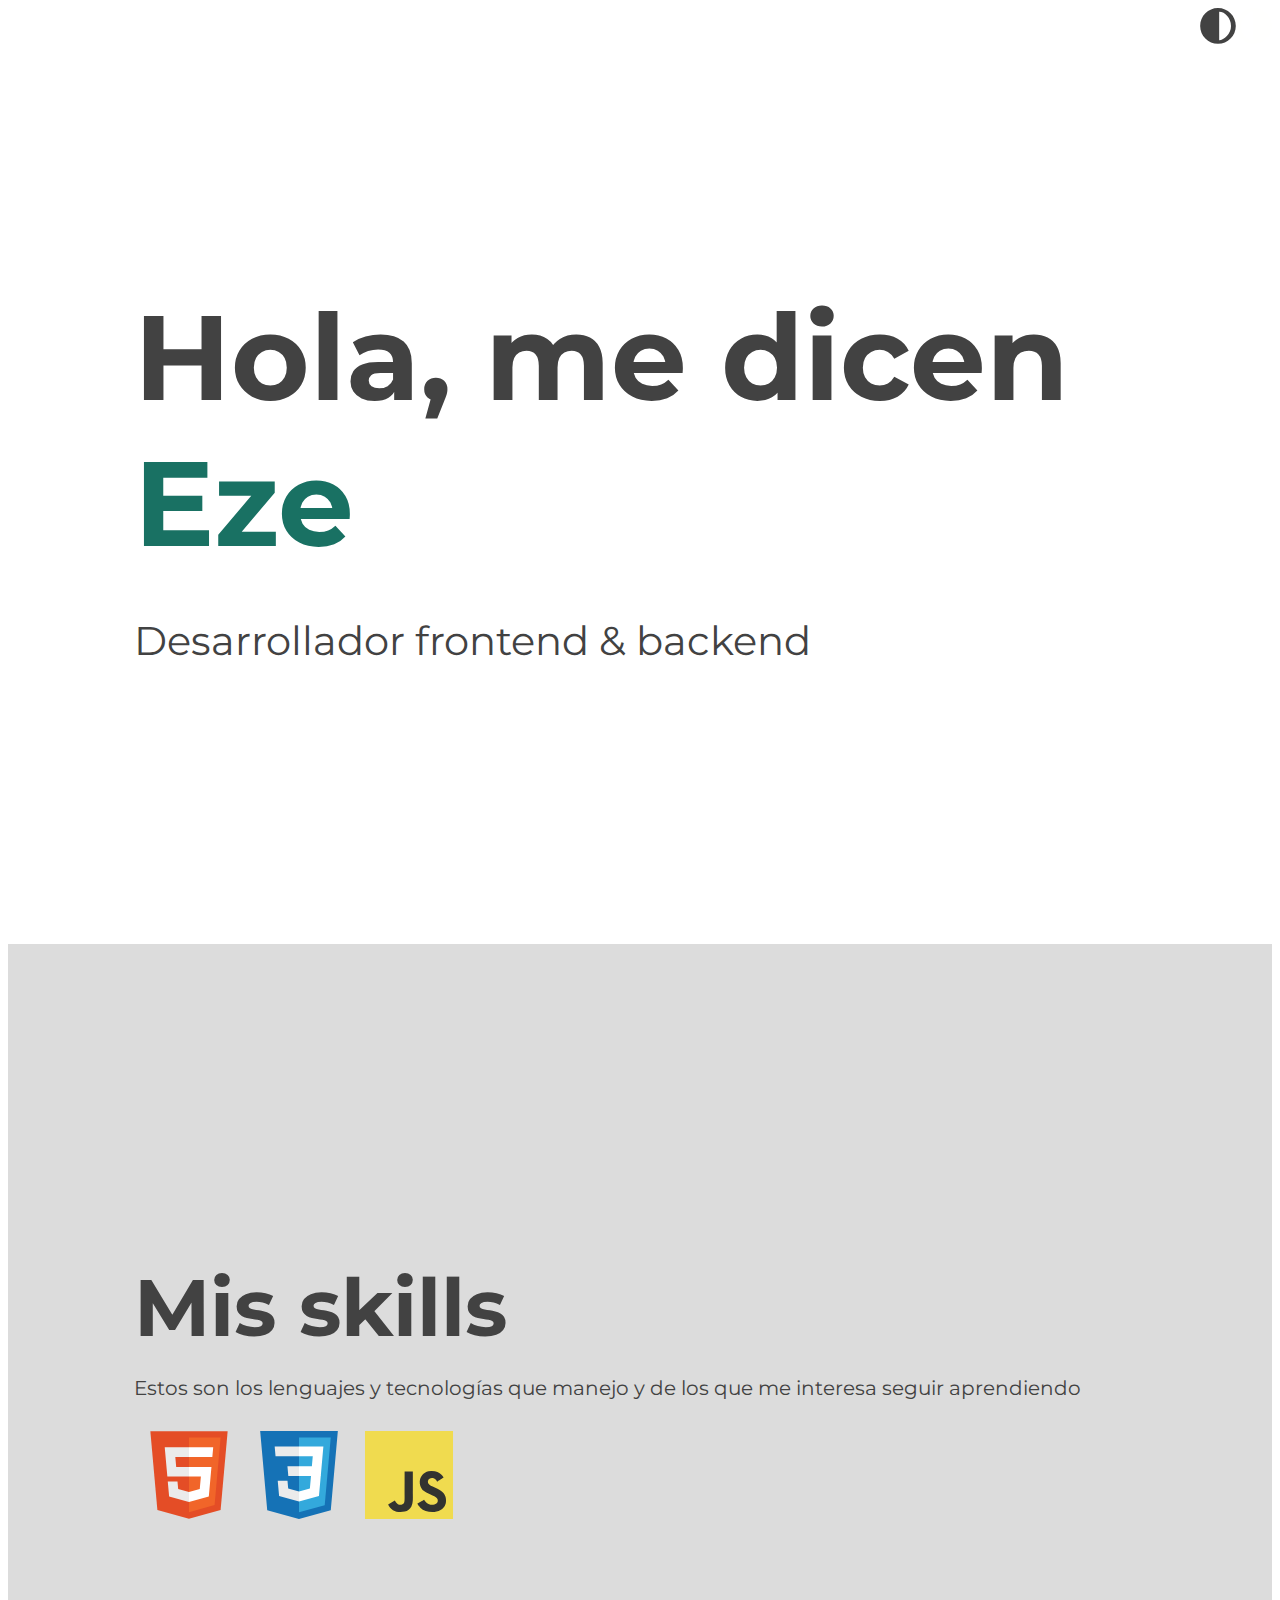
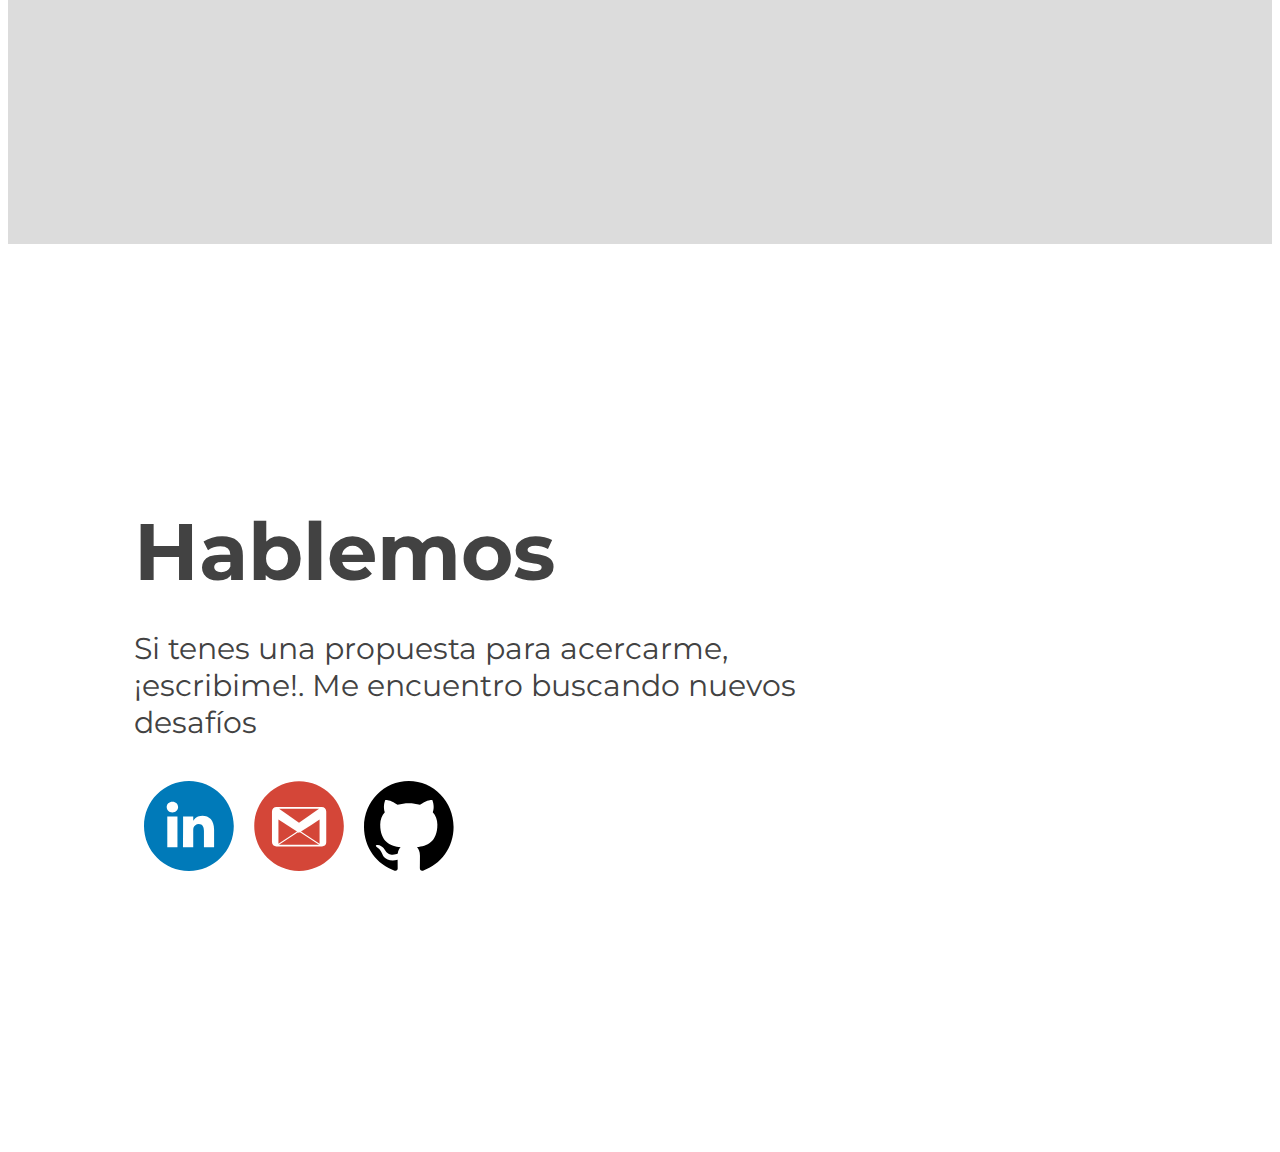
<file: simple1/index.html>
<!DOCTYPE html>
<html lang="es">
<head>
	<meta charset="utf-8" />
	<meta name="viewport" content="width=device-width, initial-scale=1, shrink-to-fit=no"/>
	<title>Hola Mundo!</title>
	<link rel="stylesheet" href="estilo.css">
</head>
<body>
	<header>
		<div class="modos">
			<img id="modo-oscuro" src="swit-modo-oscuro.svg" alt="cambio a modo oscuro"/>
			<img id="modo-claro" src="switch-modo-claro.svg" alt="cambio a modo claro"/>
		</div>
	</header>
	<section class="seccion">
		<h1 class="titulo-principal">Hola, me dicen  <span class="nombre">Eze</span></h1>
		<p class="texto-principal">Desarrollador frontend & backend</p>
	</section>
	<section class="seccion" id="seccion-secundaria">
		<h2 class="titulo-secundario">Mis skills</h2>
		<p class="texto secundario">Estos son los lenguajes y tecnologías que manejo y de los que me interesa seguir aprendiendo</p>
		<div class="contenedor-imagenes">
			<img class="iconos" src="html5.svg" alt="html5"/>
			<img class="iconos" src="css3.svg" alt="css" />
			<img class="iconos" src="javascript.svg" alt="javascript"/>
		</div>
	</section>
	<section class="seccion">
		<h2 class="titulo-secundario">Hablemos</h2>
		<p class="texto-secundario">Si tenes una propuesta para acercarme, ¡escribime!. Me encuentro buscando nuevos desafíos</p>
		<div class="contenedor-imagenes">
			<a class="iconos" target="_blank" href="#"><img src="linkedin.svg" alt="link a mi linkedin"/></a>
			<a class="iconos" target="_blank" href="#"><img src="gmail.svg" alt="mi correo"/></a>
			<a class="iconos" target="_blank" hret="#"><img src="github-modo-claro.svg" alt="mi github"/></a>
		</div>
	</section>


<!--js -->
	<script src="funciones.js"> </script>

</body>
</html>
</file>
<file: simple1/estilo.css>
@import url('https://fonts.googleapis.com/css2?family=Montserrat:wght@300;900&display=swap');

* {
	font-family: "Montserrat";
	font-size:20px;
}
body {
  color: #424242;
}
.modo-oscuro{
	color: #fff;
	background-color: #424242;
}
.modos{
	display:flex;
	justify-content:flex-end;
}
.seccion{
	height:100vh;
	display:flex;
	flex-direction:column;
	justify-content:center;
	padding: 0 10% 0 10%;
}
.titulo-principal{
	font-size:6em;
	margin:0;
	font-weight: bold;
}
.nombre{
	color: #197163;
	font-weight: bold;
	font-size:1em;
}
.texto-principal{
	font-size:2em;
	width:700px;
}
.titulo-secundario{
	font-size:4em;
	margin:0;
 	font-weight: bold;
}
.texto-secundario{
	font-size:1.5em;
	width:700px;
}
#seccion-secundaria{
	background-color:#DCDCDC;
}
.contenedor-imagenes{
	display:flex;
}
.contenedor-imagenes img{
	width:90px;
	margin:10px;
}
.iconos{
	transition:0.2s;
}
.iconos:hover{
	transform:scale(1.2);
}
</file>
